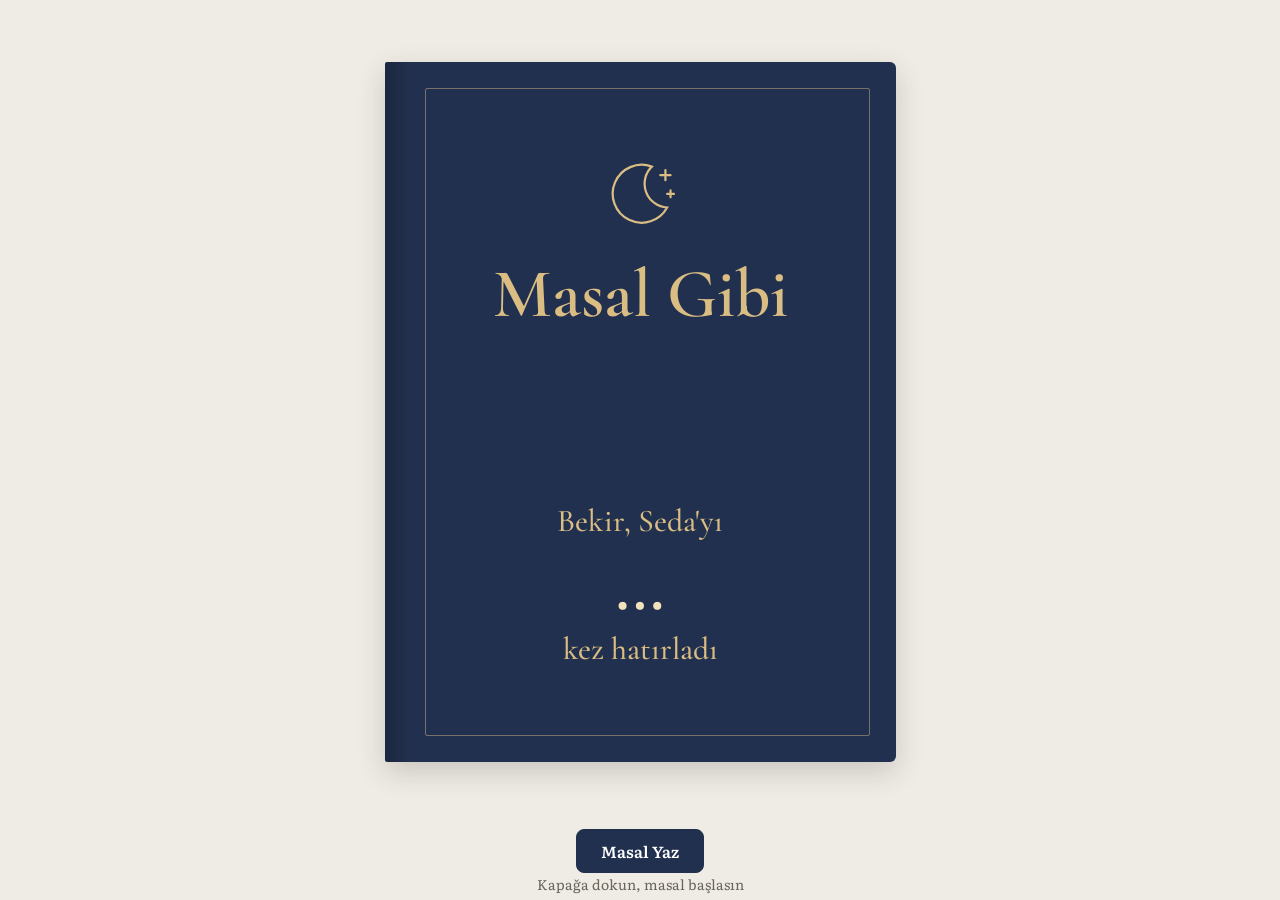
<file: index.html>
<!doctype html>
<html lang="tr">
<head>
<meta charset="utf-8">
<meta name="viewport" content="width=device-width, initial-scale=1, viewport-fit=cover">
<meta name="robots" content="noindex, nofollow, noarchive">
<meta name="referrer" content="no-referrer">
<meta name="theme-color" content="#efece5">
<meta http-equiv="Content-Security-Policy" content="default-src 'self'; img-src 'self' blob: data:; style-src 'self' 'unsafe-inline'; font-src 'self'; connect-src 'self' https://masal.masal-sunucu.workers.dev; base-uri 'none'; form-action 'none'">
<title>Masal Gibi</title>
<link rel="icon" href="data:image/svg+xml,%3Csvg xmlns='http://www.w3.org/2000/svg' viewBox='0 0 32 32'%3E%3Crect width='32' height='32' rx='6' fill='%231b2644'/%3E%3Cpath d='M20 6a10 10 0 1 0 6 14A8 8 0 0 1 20 6z' fill='%23e3c27a'/%3E%3C/svg%3E">
<link rel="manifest" href="manifest.webmanifest">
<link rel="apple-touch-icon" href="simge-180.png">
<meta name="apple-mobile-web-app-title" content="Masal Gibi">
<link rel="stylesheet" href="stil.css?v=12">
</head>
<body>
<main id="kitap" class="ekran">
  <div class="masa">
    <button id="on-kapak" class="on-kapak" type="button" aria-label="Kitabı aç ve masala başla">
      <span class="kapak-ic"><span class="kapak-ust"><svg class="ay" viewBox="0 0 48 48" aria-hidden="true"><path d="M31 8a17 17 0 1 0 9 24A14 14 0 0 1 31 8z"/><path d="M39 10v6M36 13h6M42 22v4M40 24h4"/></svg><span class="ad">Masal Gibi</span></span><span class="sayac"><span>Bekir, Seda'yı</span><strong class="sayi">…</strong><span>kez hatırladı</span></span></span>
      <span id="serit" class="serit" hidden></span>
    </button>
    <div id="kayan" class="kayan" hidden></div>
  </div>
  <div class="alt">
    <div id="kapak-alt" class="kapak-alt"><button id="masal-yaz" class="dugme dolu" type="button">Masal Yaz</button><span id="ipucu" class="ipucu" role="status"></span></div>
    <nav id="cubuk" class="cubuk" aria-label="Kitap" hidden>
      <span class="ilerle" aria-hidden="true"><b id="ilerle"></b></span>
      <button id="icindekiler-ac" class="yalin" type="button">İçindekiler</button>
      <span class="oklar"><button id="geri" class="ok" type="button" aria-label="Önceki sayfa">‹</button><span id="sayfa-no"></span><button id="ileri" class="ok" type="button" aria-label="Sonraki sayfa">›</button></span>
      <button class="yalin" data-git="mektuplar" type="button">Mektuplar</button>
    </nav>
  </div>
</main>
<div id="olcum" aria-hidden="true"></div>

<main id="mektuplar" class="ekran dar" hidden>
  <header class="ust"><button class="yalin" data-git="" type="button">Kapak</button><button class="yalin" data-git="kitap" type="button">Kitapta oku</button><button id="cikis" class="yalin" type="button">Çıkış</button></header>
  <h1>Mektuplar</h1>
  <div class="suz" role="group" aria-label="Süz">
    <button type="button" data-suz="" aria-pressed="true">Hepsi</button><button type="button" data-suz="bekir" aria-pressed="false">Bekir</button><button type="button" data-suz="seda" aria-pressed="false">Seda</button>
    <button type="button" id="sira" class="sira">En yeni önce</button>
  </div>
  <div id="liste" class="liste"></div>
  <div class="alt-yaz"><button id="yaz" class="dugme dolu" type="button">Mektup yaz</button></div>
</main>

<dialog id="icindekiler" class="pencere icin" aria-labelledby="icin-b">
  <button class="kapat" type="button" data-kapat aria-label="Kapat">×</button>
  <h2 id="icin-b">İçindekiler</h2>
  <div class="boy" role="group" aria-label="Yazı boyutu"><button id="yazi-az" type="button" aria-label="Yazıyı küçült">A−</button><span class="ornek">Bir varmış, bir yokmuş</span><button id="yazi-cok" type="button" aria-label="Yazıyı büyüt">A+</button></div>
  <div id="icindekiler-liste"></div>
</dialog>

<dialog id="giris" class="pencere" aria-labelledby="giris-b">
  <form method="dialog" novalidate>
    <button class="kapat" type="button" data-kapat aria-label="Kapat">×</button>
    <h2 id="giris-b">Kim geldi?</h2>
    <div class="kimler"><label><input type="radio" name="ad" value="bekir" required>Bekir</label><label><input type="radio" name="ad" value="seda">Seda</label></div>
    <label class="alan davet" hidden>Davet kodu<input name="davet" autocomplete="off" autocapitalize="characters" maxlength="20"></label>
    <label class="alan"><span id="parola-ad">Parola</span><input name="parola" type="password" autocomplete="current-password" maxlength="200"></label>
    <label class="alan davet" hidden>Parola tekrar<input name="parola2" type="password" autocomplete="new-password" maxlength="200"></label>
    <p class="hata" role="alert"></p>
    <button class="dugme dolu genis" type="submit">Kitabı aç</button>
    <button class="yalin genis" type="button" id="kur-ac">İlk kez geliyorum, davet kodum var</button>
  </form>
</dialog>

<dialog id="yazma" class="pencere tam" aria-labelledby="yazma-b">
  <form method="dialog" novalidate>
    <header class="ust"><button class="yalin" type="button" data-kapat>Vazgeç</button><h2 id="yazma-b">Yeni mektup</h2><button class="dugme dolu" type="submit">Kitaba ekle</button></header>
    <div class="kagit">
      <input name="baslik" class="k-baslik" maxlength="120" placeholder="Başlık, istersen" aria-label="Başlık" autocomplete="off" enterkeyhint="next">
      <textarea name="metin" class="k-metin" maxlength="20000" placeholder="Bir varmış..." aria-label="Mektubun" autofocus></textarea>
      <div id="secilen" class="secilen"></div>
      <p class="hata" role="alert"></p><p id="muhur-not" class="not"></p><p id="taslak" class="not" role="status"></p>
    </div>
    <button id="fikir" class="fikir" type="button" hidden></button>
    <div class="arac">
      <label class="cip">Fotoğraf<input id="foto" type="file" accept="image/*" multiple class="ort"></label>
      <label class="cip"><span id="tarih-ad">Bugün</span><input name="tarih" type="date" class="ort" aria-label="Tarih" required></label>
      <label class="cip" id="muhur-cip"><span id="muhur-ad">Mühürle</span><input name="muhur" type="date" class="ort" aria-label="Mühür tarihi"></label>
      <button id="fikir-ver" class="cip" type="button">Fikir ver</button>
    </div>
  </form>
</dialog>

<dialog id="buyut" class="buyut"><button class="kapat" type="button" data-kapat aria-label="Kapat">×</button><img alt=""></dialog>
<div id="baski" aria-hidden="true"></div>
<div id="bildirim" class="bildirim" role="status" hidden></div>

<script src="page-flip.js?v=12"></script>
<script src="ayar.js?v=12"></script>
<script type="module" src="uygulama.js?v=12"></script>
</body>
</html>
</file>
<file: stil.css>
@font-face { font-family: 'Cormorant Garamond'; font-weight: 500 700; font-display: swap; src: url(yazi/cormorant-latin.woff2) format('woff2'); unicode-range: U+0000-00FF, U+0131, U+0152-0153, U+02BB-02BC, U+02C6, U+02DA, U+02DC, U+2000-206F, U+20AC, U+2122, U+2212; }
@font-face { font-family: 'Cormorant Garamond'; font-weight: 500 700; font-display: swap; src: url(yazi/cormorant-latin-ext.woff2) format('woff2'); unicode-range: U+0100-0130, U+0132-0151, U+0154-02BA, U+1E00-1E9F, U+20AD-20C0; }
@font-face { font-family: Literata; font-weight: 400 700; font-display: swap; src: url(yazi/literata-latin.woff2) format('woff2'); unicode-range: U+0000-00FF, U+0131, U+0152-0153, U+02BB-02BC, U+02C6, U+02DA, U+02DC, U+2000-206F, U+20AC, U+2122, U+2212; }
@font-face { font-family: Literata; font-weight: 400 700; font-display: swap; src: url(yazi/literata-latin-ext.woff2) format('woff2'); unicode-range: U+0100-0130, U+0132-0151, U+0154-02BA, U+1E00-1E9F, U+20AD-20C0; }
:root {
  color-scheme: only light;
  --zemin: #efece5; --kagit: #fdfbf6; --yazi: #2c2a27; --soluk: #6a645b; --cizgi: #d8d2c6;
  --lacivert: #22304f; --altin: #d9bd83; --bekir: #2b4a80; --seda: #8a2f48;
  --susl: 'Cormorant Garamond', Georgia, 'Times New Roman', serif;
  --govde: Literata, Georgia, 'Times New Roman', serif;
  --w: 340px; --h: 500px; --kw: 340px; --yb: 1;
}
* { box-sizing: border-box; }
html { -webkit-text-size-adjust: 100%; }
body { margin: 0; background: var(--zemin); color: var(--yazi); font: 400 17px/1.55 var(--govde); font-variant-numeric: lining-nums; }
[hidden] { display: none !important; }
button, input, textarea { font: inherit; color: inherit; }
button { cursor: pointer; touch-action: manipulation; }
:focus-visible { outline: 2px solid var(--lacivert); outline-offset: 3px; }
h1, h2, p { margin: 0; }
h1, h2 { font-family: var(--susl); font-weight: 600; line-height: 1.2; }

.dugme { min-height: 46px; padding: 8px clamp(14px, 5vw, 24px); white-space: nowrap; border: 1px solid var(--lacivert); border-radius: 8px; background: transparent; color: var(--lacivert); font-weight: 600; font-size: 16px; line-height: 1.2; display: inline-flex; align-items: center; justify-content: center; }
.dugme.dolu { background: var(--lacivert); color: #fff; }
.dugme:disabled { opacity: .5; cursor: default; }
.yalin { background: none; border: 0; padding: 10px 6px; min-height: 44px; color: var(--soluk); font-size: 16px; }
.yalin:hover { color: var(--yazi); text-decoration: underline; text-underline-offset: 4px; }
.genis { width: 100%; }

/* Kitap */
#kitap { height: 100dvh; display: grid; grid-template-columns: minmax(0, 1fr); grid-template-rows: minmax(0, 1fr) 76px; overflow: hidden; }
.masa { display: grid; place-items: center; min-height: 0; min-width: 0; }
.alt { position: relative; display: grid; place-items: center; padding: 0 12px env(safe-area-inset-bottom); }
.on-kapak { position: relative; width: var(--w); height: var(--h); padding: 0; border: 0; background: none; display: block; }
.on-kapak.aciliyor .kapak-ic { animation: nefes 1.2s ease-in-out infinite alternate; }
@keyframes nefes { to { opacity: .75; } }
.kapak-ic { position: relative; width: 100%; height: 100%; border-radius: 2px 6px 6px 2px; background: linear-gradient(90deg, #0003, transparent 5%), var(--lacivert); color: var(--altin); font-family: var(--susl); font-weight: 500; display: flex; flex-direction: column; align-items: center; justify-content: space-between; padding: calc(var(--h) * .13) 8% calc(var(--h) * .13); text-align: center; box-shadow: 0 10px 28px #2c2a2730; }
.kapak-ic::after { content: ''; position: absolute; inset: calc(var(--w) * .05) calc(var(--w) * .05) calc(var(--w) * .05) calc(var(--w) * .08); border: 1px solid #d9bd8377; border-radius: 2px; pointer-events: none; }
.s .kapak-ic { box-shadow: none; }
.kapak-ust { display: flex; flex-direction: column; align-items: center; gap: calc(var(--w) * .05); }
.ay { width: calc(var(--w) * .16); height: calc(var(--w) * .16); fill: none; stroke: currentColor; stroke-width: 1.3; stroke-linecap: round; }
.ad { font-size: calc(var(--w) * .135); font-weight: 600; line-height: 1; }
.sayac { display: flex; flex-direction: column; align-items: center; font-size: calc(var(--w) * .062); line-height: 1.35; }
.sayi { font-size: calc(var(--w) * .145); line-height: 1.15; font-weight: 600; font-variant-numeric: lining-nums tabular-nums; color: #f3e3bd; }
.sayi i { font-style: normal; display: inline-block; }
.sayi i.don { animation: don .5s ease-out; }
@keyframes don { from { transform: translateY(30%); opacity: 0; } }
.serit { position: absolute; right: 9%; top: -4px; width: 30px; height: 68px; padding-top: 20px; background: #9c3350; clip-path: polygon(0 0, 100% 0, 100% 100%, 50% 82%, 0 100%); color: #fff; font: 600 16px/1 var(--govde); text-align: center; }
.kapak-alt { display: grid; justify-items: center; gap: 2px; }
.kapak-alt .dugme { min-height: 44px; }
.ipucu { font-size: 14px; line-height: 1.4; min-height: 1.4em; color: var(--soluk); text-align: center; }

.kayan { transition: transform .65s ease-in-out; filter: drop-shadow(0 8px 16px #2c2a2726); }
.kayan.kapali { transform: translateX(calc(var(--w) / -2)); }
.stf__parent { position: relative; display: block; touch-action: pan-y; }
.stf__wrapper { position: relative; width: 100%; }
.stf__block { position: absolute; inset: 0; perspective: 2000px; }
.stf__item { display: none; position: absolute; transform-style: preserve-3d; }
.stf__outerShadow, .stf__innerShadow, .stf__hardShadow, .stf__hardInnerShadow { position: absolute; left: 0; top: 0; }

.s { width: var(--w); height: var(--h); background: var(--kagit); overflow: hidden; position: relative; }
.s.sol { background: linear-gradient(270deg, #2c2a2714, transparent 7%), var(--kagit); }
.s.sag { background: linear-gradient(90deg, #2c2a2714, transparent 7%), var(--kagit); }
.s.kapakS { background: var(--lacivert); }
#olcum { position: fixed; left: -9999px; top: 0; visibility: hidden; }
.s .ic { position: absolute; inset: calc(var(--h) * .055) calc(var(--w) * .085) calc(var(--h) * .085); overflow: hidden; }
.s .metin { font-size: calc(clamp(15.5px, var(--w) * .0455, 19px) * var(--yb)); line-height: 1.58; white-space: pre-wrap; overflow-wrap: anywhere; }
.s.mas .metin { font-size: calc(clamp(17px, var(--w) * .052, 22px) * var(--yb)); line-height: 1.55; }
#kayan .s.mas .ic { display: flex; flex-direction: column; justify-content: center; }
.metin.harf::first-letter { font: 600 3.15em/.78 var(--susl); float: left; padding: .06em .05em 0 0; color: var(--lacivert); }
.s .no { position: absolute; bottom: calc(var(--h) * .025); left: 0; width: 100%; text-align: center; font-size: 13px; color: var(--soluk); pointer-events: none; }
.s.son .ic, .s.ortali .ic { display: flex; flex-direction: column; align-items: center; justify-content: center; gap: 14px; text-align: center; }
.s.son .ic { gap: 26px; }
.s.son .metin { font: 500 clamp(24px, calc(var(--w) * .075), 32px)/1.3 var(--susl); }
.s h2.bolum { font-size: calc(var(--w) * .13); }
.s h2.bolum.kucuk { font-size: calc(var(--w) * .095); }
.ufak { font-size: 15px; color: var(--soluk); }
.evre { width: 62px; height: 62px; margin-bottom: 8px; }
.evre .halka { fill: none; stroke: #b5924d; stroke-width: 1; opacity: .5; }
.evre .isik { fill: #e3c98f; stroke: #b5924d; stroke-width: 1; }
.muhur { width: 84px; height: 84px; flex: none; border-radius: 47% 53% 50% 50% / 52% 48% 55% 45%; background: radial-gradient(circle at 38% 32%, #b34763, #7d2440 70%); box-shadow: 0 3px 8px #0004, inset 0 0 0 7px #7d244066, inset 0 0 0 8px #ffffff22; color: #f0d3b0; font: 600 40px/84px var(--susl); text-align: center; }
.kir { position: absolute; inset: 0; border: 0; background: var(--kagit); display: flex; flex-direction: column; align-items: center; justify-content: center; gap: 18px; color: var(--soluk); transition: opacity .6s .1s; }
.kir > * { pointer-events: none; }
.kir .muhur { transition: transform .5s, opacity .5s; }
.kir.kirildi { opacity: 0; pointer-events: none; }
.kir.kirildi .muhur { transform: scale(1.5) rotate(14deg); opacity: 0; }
#kayan .s.albumlu .ic { display: flex; flex-direction: column; }
.s.albumlu .ic > * { flex: none; }
.s .album { flex: 1 1 0 !important; min-height: 0; display: grid; gap: 8px; grid-template-columns: minmax(0, 1fr) minmax(0, 1fr); grid-auto-rows: minmax(0, 1fr); }
.metin + .album { margin-top: 16px; }
.album.a1, .album.a2 { grid-template-columns: minmax(0, 1fr); }
.album.a3 { grid-template-rows: minmax(0, 1.7fr) minmax(0, 1fr); }
.album.a3 .foto:first-child { grid-column: 1 / -1; }
.s .foto { position: relative; min-height: 0; border: 0; padding: 0; background: none; overflow: hidden; border-radius: 2px; }
.s .foto img { position: absolute; inset: 0; width: 100%; height: 100%; object-fit: cover; pointer-events: none; display: block; }
.album.a1 .foto img { object-fit: contain; }
.album:not(.a1) .foto { background: #eee8dc; }

.kunye { display: flex; flex-wrap: wrap; align-items: baseline; gap: 2px 12px; margin-bottom: 12px; font-size: 15px; color: var(--soluk); --r: var(--bekir); }
.kunye.seda { --r: var(--seda); }
.kunye .kim { color: var(--r); font-weight: 700; }
.kunye h2 { flex-basis: 100%; font-size: calc(25px * (.6 + .4 * var(--yb))); color: var(--yazi); overflow-wrap: anywhere; margin-top: 2px; }
.kunye { position: relative; }
.kunye:has(.yildiz) { padding-right: 34px; }
.yildiz { position: absolute; right: -10px; top: -10px; width: 44px; height: 44px; padding: 0; border: 0; background: none; font-size: 24px; line-height: 1; color: #8c6a2a; }
.yildizli { margin-left: auto; color: #8c6a2a; white-space: nowrap; }
.yeni { background: #9c3350; color: #fff; font-size: 13px; line-height: 1.5; padding: 0 9px; border-radius: 10px; white-space: nowrap; }
.kunye .muhurlu { flex-basis: 100%; color: var(--seda); }
.metin.muhurlu { color: var(--soluk); }

.ilerle { position: absolute; top: 5px; left: 50%; transform: translateX(-50%); width: min(var(--kw), 100% - 16px); height: 2px; background: var(--cizgi); }
.ilerle b { display: block; height: 100%; width: 0; background: #b5924d; transition: width .4s; }
.cubuk { width: min(100%, max(var(--kw), 340px)); display: flex; align-items: center; justify-content: space-between; }
.cubuk .yalin { font-size: clamp(14px, 4vw, 16px); padding-inline: 2px; }
.oklar { display: flex; align-items: center; gap: 2px; }
#sayfa-no { min-width: clamp(54px, 18vw, 84px); text-align: center; font-size: 15px; color: var(--soluk); white-space: nowrap; font-variant-numeric: lining-nums tabular-nums; }
.ok { width: clamp(44px, 12vw, 48px); height: 48px; padding: 0 0 4px; border: 0; background: none; font: 500 34px/1 var(--susl); color: var(--lacivert); }
.ok:disabled { opacity: .25; cursor: default; }

/* Mektuplar */
.dar { max-width: 680px; margin: 0 auto; padding: max(10px, env(safe-area-inset-top)) 18px 110px; min-height: 100dvh; }
.ust { display: flex; align-items: center; justify-content: space-between; gap: 10px; min-height: 48px; }
.dar h1 { font-size: clamp(34px, 8vw, 44px); margin: 12px 0 8px; }
.suz { display: flex; gap: 4px; border-bottom: 1px solid var(--cizgi); }
.suz button { min-height: 44px; padding: 4px clamp(5px, 2vw, 10px); white-space: nowrap; border: 0; border-bottom: 2px solid transparent; margin-bottom: -1px; background: none; font-size: 15px; color: var(--soluk); }
.suz button[aria-pressed=true] { color: var(--yazi); font-weight: 700; border-color: var(--lacivert); }
.suz .sira { margin-left: auto; }
.mektup { padding: 22px 0 8px; border-bottom: 1px solid var(--cizgi); }
.mektup .kunye { margin-bottom: 6px; }
.mektup .metin { white-space: pre-wrap; overflow-wrap: anywhere; font-size: calc(17px * var(--yb)); max-width: 62ch; }
.mektup .kisa { display: -webkit-box; -webkit-box-orient: vertical; -webkit-line-clamp: 3; overflow: hidden; white-space: pre-line; }
.fotolar { display: grid; grid-template-columns: repeat(auto-fill, minmax(88px, 1fr)); gap: 8px; margin-top: 12px; }
.fotolar button { padding: 0; border: 0; background: #e2ddd2; aspect-ratio: 1; border-radius: 3px; overflow: hidden; }
.fotolar img { width: 100%; height: 100%; object-fit: cover; display: block; }
.mektup footer { display: flex; flex-wrap: wrap; gap: 0 12px; margin: 2px 0 0 -6px; }
.mektup footer .yalin { font-size: 15px; color: var(--lacivert); }
.alt-yaz { position: fixed; inset: auto 0 0; display: flex; justify-content: center; padding: 10px 18px calc(14px + env(safe-area-inset-bottom)); background: var(--zemin); border-top: 1px solid var(--cizgi); z-index: 2; }
.alt-yaz .dugme { width: min(100%, 300px); }
.bos { text-align: center; padding: 70px 20px; color: var(--soluk); }

/* Pencereler */
dialog { border: 0; padding: 0; color: var(--yazi); background: var(--kagit); }
dialog::backdrop { background: #2c2a2799; }
.pencere { width: min(92vw, 400px); border-radius: 8px; box-shadow: 0 20px 60px #0004; }
.pencere form { padding: 28px 24px 16px; position: relative; }
.pencere h2 { text-align: center; font-size: 28px; }
.kapat { position: absolute; top: 4px; right: 6px; width: 44px; height: 44px; border: 0; background: none; font-size: 28px; line-height: 1; }
.kimler { display: grid; grid-template-columns: 1fr 1fr; gap: 10px; margin: 18px 0; }
.kimler label { position: relative; text-align: center; padding: 11px; border: 1px solid var(--cizgi); border-radius: 6px; cursor: pointer; }
.kimler label:has(:checked) { border-color: var(--lacivert); background: var(--lacivert); color: #fff; }
.kimler label:has(:focus-visible) { outline: 2px solid var(--lacivert); outline-offset: 2px; }
.kimler input { position: absolute; opacity: 0; width: 1px; height: 1px; }
.alan { display: block; margin: 12px 0; font-size: 15px; color: var(--soluk); }
.alan input { display: block; width: 100%; min-height: 48px; margin-top: 2px; padding: 8px 12px; font-size: 17px; color: var(--yazi); background: #fff; border: 1px solid var(--cizgi); border-radius: 6px; }
.hata { color: #a01f1f; margin: 8px 0; font-size: 16px; }
.hata:empty { margin: 0; }
.not { color: var(--soluk); font-size: 14px; margin-top: 6px; }
.not:empty { margin: 0; }
.not .yalin { font-size: 14px; min-height: 0; padding: 4px; text-decoration: underline; }
.icin { width: min(94vw, 460px); max-height: 84dvh; padding: 22px 20px 18px; overflow-y: auto; }
.icin h2 { text-align: left; margin-bottom: 8px; }
.boy { display: flex; align-items: center; justify-content: space-between; gap: 10px; margin-bottom: 6px; padding: 4px 0 10px; border-bottom: 1px solid var(--cizgi); }
.boy button { width: 52px; height: 44px; border: 1px solid var(--cizgi); border-radius: 8px; background: #fff; }
.boy button:disabled { opacity: .4; cursor: default; }
.ornek { font-size: calc(16px * var(--yb)); line-height: 1.3; text-align: center; }
.satir { width: 100%; display: flex; align-items: baseline; gap: 14px; padding: 9px 4px; min-height: 46px; border: 0; border-bottom: 1px solid var(--cizgi); background: none; text-align: left; line-height: 1.3; }
.satir:hover .sb, .satir[aria-current] .sb { color: var(--lacivert); text-decoration: underline; text-underline-offset: 4px; }
.satir[aria-current] .sb { font-weight: 700; }
.ay-satir { margin-top: 10px; font-family: var(--susl); font-size: 21px; font-weight: 600; }
.ay-satir .sn { font: 400 17px var(--govde); }
.sm { flex: 1; min-width: 0; display: grid; }
.sb { overflow: hidden; text-overflow: ellipsis; white-space: nowrap; }
.sa { font-size: 14px; color: var(--soluk); }
.sn { color: var(--soluk); font-variant-numeric: lining-nums tabular-nums; }

/* Yazma */
.tam { width: 100vw; max-width: none; height: 100dvh; max-height: none; border-radius: 0; margin: 0; overflow: hidden; }
.tam form { height: 100%; display: flex; flex-direction: column; padding: max(8px, env(safe-area-inset-top)) 18px max(6px, env(safe-area-inset-bottom)); }
.tam .ust .dugme { min-height: 44px; padding-inline: 16px; }
.tam .ust h2 { font-size: 22px; }
@media (max-width: 370px) { .tam .ust h2 { position: absolute; width: 1px; height: 1px; overflow: hidden; clip-path: inset(50%); } }
.kagit { flex: 1; overflow-y: auto; display: flex; flex-direction: column; min-height: 0; }
.k-baslik, .k-metin { width: 100%; border: 0; padding: 0; background: none; border-radius: 0; }
.k-baslik:focus, .k-metin:focus { outline: none; }
.k-baslik { flex: none; margin: 12px 0 4px; min-height: 44px; font: 600 26px/1.3 var(--susl); }
.k-metin { flex: 1 0 auto; min-height: 130px; resize: none; font-size: 17px; line-height: 1.6; }
.k-baslik::placeholder, .k-metin::placeholder { color: #7d766b; opacity: 1; }
.secilen { display: flex; flex-wrap: wrap; gap: 12px; margin: 10px 0; padding-top: 4px; flex: none; }
.secilen:empty { margin: 0; padding: 0; }
.secilen div { position: relative; width: 84px; height: 84px; }
.secilen img { width: 100%; height: 100%; object-fit: cover; border-radius: 4px; background: #e2ddd2; }
.secilen button { position: absolute; top: -9px; right: -9px; width: 32px; height: 32px; border-radius: 50%; border: 0; background: var(--yazi); color: #fff; line-height: 1; }
.fikir { flex: none; border: 0; border-left: 2px solid #b5924d; background: none; text-align: left; padding: 6px 12px; margin: 6px 0; min-height: 44px; font: 500 21px/1.25 var(--susl); }
.arac { flex: none; display: flex; gap: 6px; padding: 8px 0 2px; margin: 0 -18px; padding-inline: 18px; border-top: 1px solid var(--cizgi); overflow-x: auto; scrollbar-width: none; }
.cip { position: relative; flex: none; display: inline-flex; align-items: center; min-height: 44px; padding: 4px clamp(9px, 3vw, 16px); border: 1px solid var(--cizgi); border-radius: 22px; background: #fff; font-size: 15px; cursor: pointer; overflow: hidden; white-space: nowrap; }
.cip:has(:focus-visible) { outline: 2px solid var(--lacivert); outline-offset: 1px; }
.ort { position: absolute; inset: 0; width: 100%; height: 100%; opacity: 0; cursor: pointer; }
.ort::-webkit-calendar-picker-indicator { position: absolute; inset: 0; width: 100%; height: 100%; cursor: pointer; }
.ort[type=file] { pointer-events: none; }
.buyut { width: 100vw; height: 100dvh; max-width: none; max-height: none; background: #1a1917; }
.buyut[open] { display: grid; place-items: center; }
.buyut img { max-width: 100vw; max-height: 100dvh; object-fit: contain; }
.buyut .kapat { color: #fff; background: #0008; border-radius: 50%; }
.bildirim { position: fixed; left: 50%; bottom: calc(86px + env(safe-area-inset-bottom)); transform: translateX(-50%); width: max-content; max-width: 92vw; background: var(--yazi); color: #fff; padding: 8px 18px; border-radius: 8px; z-index: 5; font-size: 16px; }
.bildirim button { color: #fff; text-decoration: underline; }
.bildirim button:hover { color: #fff; }
@media (min-width: 760px) {
  .tam { width: 660px; height: min(86dvh, 760px); border-radius: 8px; margin: auto; }
  .tam form { padding: 14px 30px 16px; }
  .arac { margin: 0 -30px; padding-inline: 30px; }
}
@media (prefers-reduced-motion: reduce) { *, *::before { animation-duration: .01ms !important; transition-duration: .01ms !important; } }

/* PDF */
#baski { display: none; }
@media print {
  @page { size: A5; margin: 15mm; }
  body { background: #fff; }
  body > * { display: none !important; }
  #baski { display: block !important; font-size: 11pt; }
  .b-kapak { height: 165mm; display: flex; flex-direction: column; justify-content: center; align-items: center; gap: 12mm; break-after: page; text-align: center; }
  .b-kapak h1 { font-size: 40pt; }
  .b-masal { break-after: page; }
  .b-masal p, .b-metin { white-space: pre-wrap; margin: 0 0 4mm; overflow-wrap: anywhere; }
  .b-ay { font-size: 24pt; break-before: page; break-after: avoid; margin-bottom: 8mm; }
  #baski article { margin-bottom: 9mm; }
  #baski article h3 { font: 600 16pt var(--susl); margin: 0 0 2mm; break-after: avoid; }
  .b-kunye { color: #555; font-size: 9.5pt; break-after: avoid; }
  #baski img { display: block; max-width: 100%; max-height: 120mm; margin: 3mm auto; break-inside: avoid; }
}
</file>
